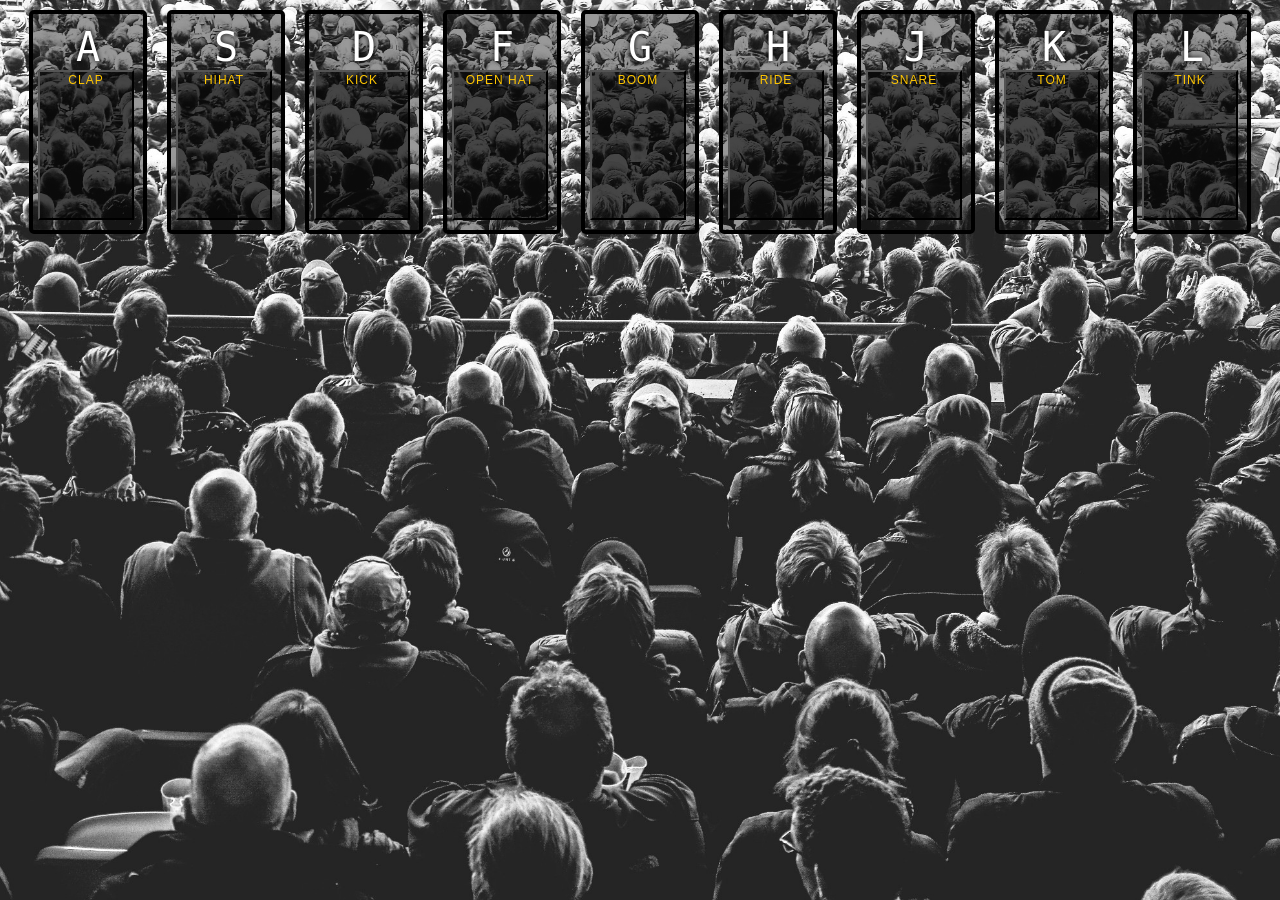
<file: index.html>
<!DOCTYPE html>
<html lang="en">

<head>
  <meta charset="UTF-8">
  <meta http-equiv="X-UA-Compatible" content="ie=edge">
  <meta name="viewport" content="width=device-width, initial-scale=1.0">
  <title>JS Drum Kit</title>
  <link rel="stylesheet" href="style.css">
  <link rel="icon" sizes="16x16 32x32" href="/favicon.png"/>
</head>

<body>


  <div id="btn" class="keys">
    <div data-key="65" id="btn" class="key ">
      <kbd>A</kbd>
      <button id="65" class="sound clap">clap</button>
    </div>
    <div data-key="83" id="btn" class="key ">
      <kbd>S</kbd>
      <button id="83" class="sound hihat">hihat</button>
    </div>
    <div data-key="68" id="btn" class="key">
      <kbd>D</kbd>
      <button id="68" class="sound kick">kick</button>
    </div>
    <div data-key="70" id="btn" class="key">
      <kbd>F</kbd>
      <button id="70" class="sound openhat">open hat</button>
    </div>
    <div data-key="71" id="btn" class="key">
      <kbd>G</kbd>
      <button id="71" class="sound boom">boom</button>
    </div>
    <div data-key="72" id="btn" class="key">
      <kbd>H</kbd>
      <button id="72" class="sound ride">ride</button>
    </div>
    <div data-key="74" id="btn" class="key">
      <kbd>J</kbd>
      <button id="74" class="sound snare">snare</button>
    </div>
    <div data-key="75" id="btn" class="key">
      <kbd>K</kbd>
      <button id="75" class="sound tom">tom</button>
    </div>
    <div data-key="76" id="btn" class="key">
      <kbd>L</kbd>
      <button id="76" class="sound tink">tink</button>
    </div>
  </div>

  <audio data-key="65" class='clap' src="sounds/clap.wav"></audio>
  <audio data-key="83" class='hihat' src="sounds/hihat.wav"></audio>
  <audio data-key="68" class='kick' src="sounds/kick.wav"></audio>
  <audio data-key="70" class='openhat' src="sounds/openhat.wav"></audio>
  <audio data-key="71" class='boom' src="sounds/boom.wav"></audio>
  <audio data-key="72" class='ride' src="sounds/ride.wav"></audio>
  <audio data-key="74" class='snare' src="sounds/snare.wav"></audio>
  <audio data-key="75" class='tom' src="sounds/tom.wav"></audio>
  <audio data-key="76" class='tink' src="sounds/tink.wav"></audio>

  <script>
    function playSound(e) {
      const audio = document.querySelector(`audio[data-key="${e.keyCode}"]`);
      const key = document.querySelector(`.key[data-key="${e.keyCode}"]`);
      if (!audio) return; //stop the function from running altogether
      audio.currentTime = 0;  //rewind to start
      audio.play();
      key.classList.add('playing');
    };

  //button function instead of keyboard presses
  const buttons = document.querySelectorAll('button');
  buttons.forEach((button) => {
    button.addEventListener('click', () => {
      const clickKey = button.id;
      const audio = document.querySelector(`audio[data-key="${clickKey}"]`);
      const divSelect = document.querySelector(`.key[data-key="${clickKey}"]`)
      if (!audio) return;
      audio.currentTime = 0;  //rewind to start
      audio.play();
      divSelect.classList.add('playing');
    })
  });

    function removeTransition(e) {
      if (e.propertyName !== 'transform') return;//skip if its not a transform
      this.classList.remove('playing');
    }

    const keys = document.querySelectorAll('.key');
    keys.forEach(key => key.addEventListener('transitionend', removeTransition));
    window.addEventListener('keydown', playSound);
  </script>


</body>

</html>
</file>
<file: style.css>
html {
  font-size: 10px;
  background: url('./background.jpg') bottom center;
  background-size: cover;
  background-repeat: no-repeat;
  background-attachment: fixed;
}

img{
  display: block;
}

div {
  align-content: center;
  justify-content: center;
}

body,html {
  margin: 0;
  padding: 0;
  font-family: sans-serif;
}

button{
  display: flex;
  justify-content: center;
  align-content: center;
  text-align: center;
  /* margin: auto; */
  height: 15rem;
  width:8em;
  background: rgba(0, 0, 0, 0.541);
}

.keys {
  display: flex;
  /* flex: 1; */
  /* height: 100vh; */
  flex-wrap: wrap;
  align-items: center;
  justify-content: center;
  
}

.key {
  border: .4rem solid black;
  border-radius: .5rem;
  margin: 1rem;
  font-size: 1.5rem;
  padding: 1rem .5rem;
  transition: all .07s ease;
  width: 10rem;
  text-align: center;
  color: white;
  background: rgba(0,0,0,0.4);
  text-shadow: 0 0 .5rem black;
}

.playing {
  transform: scale(1.1);
  border-color: #ffc600;
  box-shadow: 0 0 1rem #ffc600;
}

kbd {
  display: block;
  font-size: 4rem;
}

.sound {
  font-size: 1.2rem;
  text-transform: uppercase;
  letter-spacing: .1rem;
  color: #ffc600;
}

@media (max-width: 600px) {

  div{
    align-content: center;
    /* padding-top: 20%; */
    
  }

  .keys {
    height: auto;
    justify-content: space-evenly;
    margin-bottom: 0px;
    margin-top: 0px;
  }

  button{
    margin-bottom: 0px;
    margin-top: 0px;
    height: 7em;
    align-content: center;
    justify-content: center;
  }

  kbd {
    font-size: 0%;
  }
}

@media (orientation:landscape) and (max-height:400px){
  div{
    align-content: center;
    /* padding-top: 20%; */
    
  }

  .keys {
    height: auto;
    justify-content: space-evenly;
    margin-bottom: 0px;
    margin-top: 0px;
  }

  button{
    margin-bottom: 0px;
    margin-top: 0px;
    height: 7em;
    align-content: center;
    justify-content: center;
  }

  kbd {
    font-size: 0%;
  }
}
}
</file>
